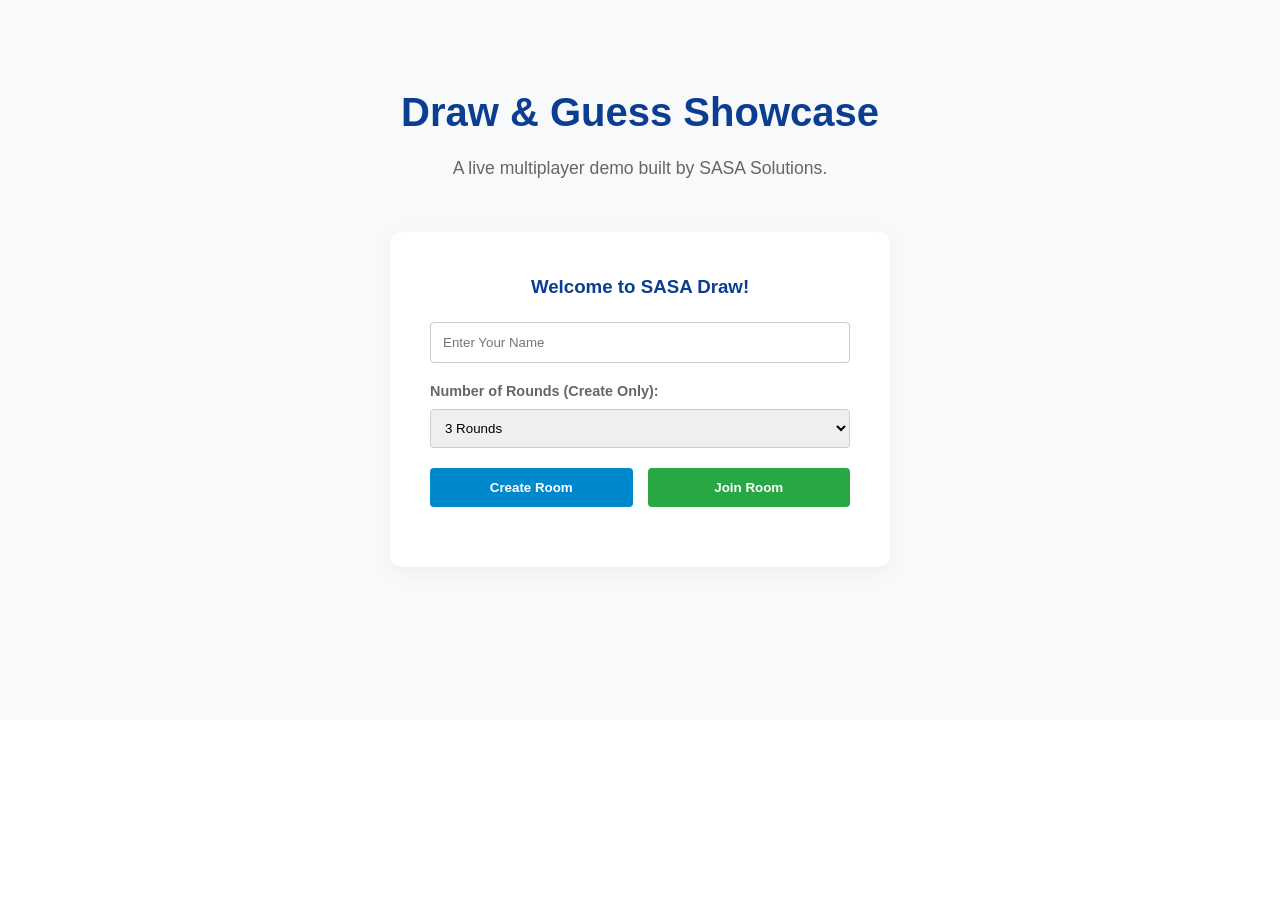
<file: game.html>
<!DOCTYPE html>
<html lang="en">
<head>
    <!-- Google tag (gtag.js) -->
<script async src="https://www.googletagmanager.com/gtag/js?id=G-H85WKNMF92"></script>
<script>
  window.dataLayer = window.dataLayer || [];
  function gtag(){dataLayer.push(arguments);}
  gtag('js', new Date());

  gtag('config', 'G-H85WKNMF92');
</script>
    <meta charset="UTF-8">
    <meta name="viewport" content="width=device-width, initial-scale=1.0">
    <title>SASA Solutions | Multiplayer Draw & Guess</title>
    <link rel="stylesheet" href="style.css">
    <link rel="stylesheet" href="https://cdnjs.cloudflare.com/ajax/libs/font-awesome/6.4.0/css/all.min.css">
</head>
<body>
    <!-- PASTE YOUR SASA SOLUTIONS NAVBAR HERE -->

    <section class="section-padding" style="background: var(--bg-light); min-height: 80vh;">
        <div class="container">
            <h2 class="section-title">Draw & Guess Showcase</h2>
            <p class="section-subtitle">A live multiplayer demo built by SASA Solutions.</p>
            
            <!-- Room Selection Lobby -->
            <div id="lobbyContainer" style="background: var(--white); padding: 40px; border-radius: 12px; box-shadow: 0 5px 20px rgba(0,0,0,0.05); max-width: 500px; margin: 0 auto; text-align: center;">
                <h3 style="color: var(--primary-color); margin-bottom: 20px;">Welcome to SASA Draw!</h3>
                
                <input type="text" id="playerNameInput" placeholder="Enter Your Name" class="form-input" style="width: 100%; padding: 12px; margin-bottom: 15px; border: 1px solid #ccc; border-radius: 4px;" required>
                
                <!-- Rounds Selector for Creating a Room -->
                <div style="margin-bottom: 20px; text-align: left;">
                    <label style="font-weight: bold; font-size: 0.9rem; color: var(--text-light);">Number of Rounds (Create Only):</label>
                    <select id="roundsInput" style="width: 100%; padding: 10px; border: 1px solid #ccc; border-radius: 4px; margin-top: 5px;">
                        <option value="1">1 Round</option>
                        <option value="2">2 Rounds</option>
                        <option value="3" selected>3 Rounds</option>
                        <option value="5">5 Rounds</option>
                    </select>
                </div>
                
                <div style="display: flex; gap: 15px; justify-content: center; margin-bottom: 20px;">
                    <button id="showCreateBtn" class="btn-primary" style="flex: 1;">Create Room</button>
                    <button id="showJoinBtn" class="btn-primary" style="flex: 1; background: #28a745;">Join Room</button>
                </div>

                <!-- Hidden Join Room Details -->
                <div id="joinRoomDetails" style="display: none; margin-top: 15px;">
                    <input type="text" id="roomIdInput" placeholder="Enter 4-Letter Room ID" style="width: 100%; padding: 12px; margin-bottom: 15px; border: 1px solid #ccc; border-radius: 4px; text-transform: uppercase;" maxlength="4">
                    <button id="joinSubmitBtn" class="btn-primary" style="width: 100%; background: #28a745;">Join Game Now</button>
                    <p id="joinError" style="color: red; margin-top: 10px; display: none;"></p>
                </div>
            </div>

            <!-- MAIN GAME -->
            <div id="mainGameContainer" class="game-container" style="display: none;">
                
                <!-- Header with Room ID and Timer -->
                <div style="width: 100%; display: flex; justify-content: space-between; align-items: center; margin-bottom: 10px; padding: 0 10px;">
                    <h3 style="color: var(--text-light); font-size: 1.2rem;">Room: <span id="displayRoomId" style="color: var(--primary-color); letter-spacing: 2px;"></span></h3>
                    <h3 style="color: #d9534f; font-size: 1.2rem;">Time: <span id="timerDisplay">--</span>s</h3>
                </div>

                <!-- Live Scoreboard -->
                <div id="scoreboard" style="width: 100%; display: flex; gap: 10px; justify-content: center; margin-bottom: 15px; flex-wrap: wrap;">
                    <!-- Player scores will be injected here automatically -->
                </div>

                <div id="wordSelectionArea" style="width: 100%; text-align: center; margin-bottom: 15px;">
                    <button id="startGameBtn" class="btn-primary" style="width: 100%; max-width: 300px; background: #ff9800;">Start Game Loop</button>
                    <div id="wordChoices" style="display: none; gap: 10px; justify-content: center; margin-top: 10px;"></div>
                    <h3 id="currentWordDisplay" style="color: var(--primary-color); display: none; margin-top: 10px;"></h3>
                </div>

                <div class="canvas-container">
                    <div class="toolbar">
                        <input type="color" id="colorPicker" value="#0b3d91">
                        <input type="range" id="brushSize" min="1" max="20" value="5">
                        <button id="clearBtn" class="btn-primary" style="padding: 5px 15px;">Clear Canvas</button>
                    </div>
                    <canvas id="gameCanvas" width="800" height="500"></canvas>
                </div>

                <div class="chat-container">
                    <ul id="messages"></ul>
                    <form id="chatForm">
                        <input id="chatInput" autocomplete="off" placeholder="Guess the word..." required />
                        <button type="submit" class="btn-primary" style="border-radius: 0 4px 4px 0;">Send</button>
                    </form>
                </div>

                <!-- NEW: Game Over Modal -->
                <div id="gameOverModal">
                    <div class="modal-content">
                        <h2 style="color: var(--primary-color); margin-bottom: 10px;">🏆 Game Over!</h2>
                        <h3 id="winnerDisplay" style="color: #28a745; margin-bottom: 20px;"></h3>
                        <ul id="finalScoresList" style="list-style: none; padding: 0; margin-bottom: 20px; font-size: 1.1rem; line-height: 1.8;"></ul>
                        <button id="closeModalBtn" class="btn-primary" style="width: 100%;">Close & Play Again</button>
                    </div>
                </div>

            </div>
        </div>
    </section>

    <!-- PASTE YOUR SASA SOLUTIONS FOOTER HERE -->

    <script src="https://cdn.socket.io/4.7.2/socket.io.min.js"></script>
    <script src="game.js"></script>
</body>
</html>
</file>
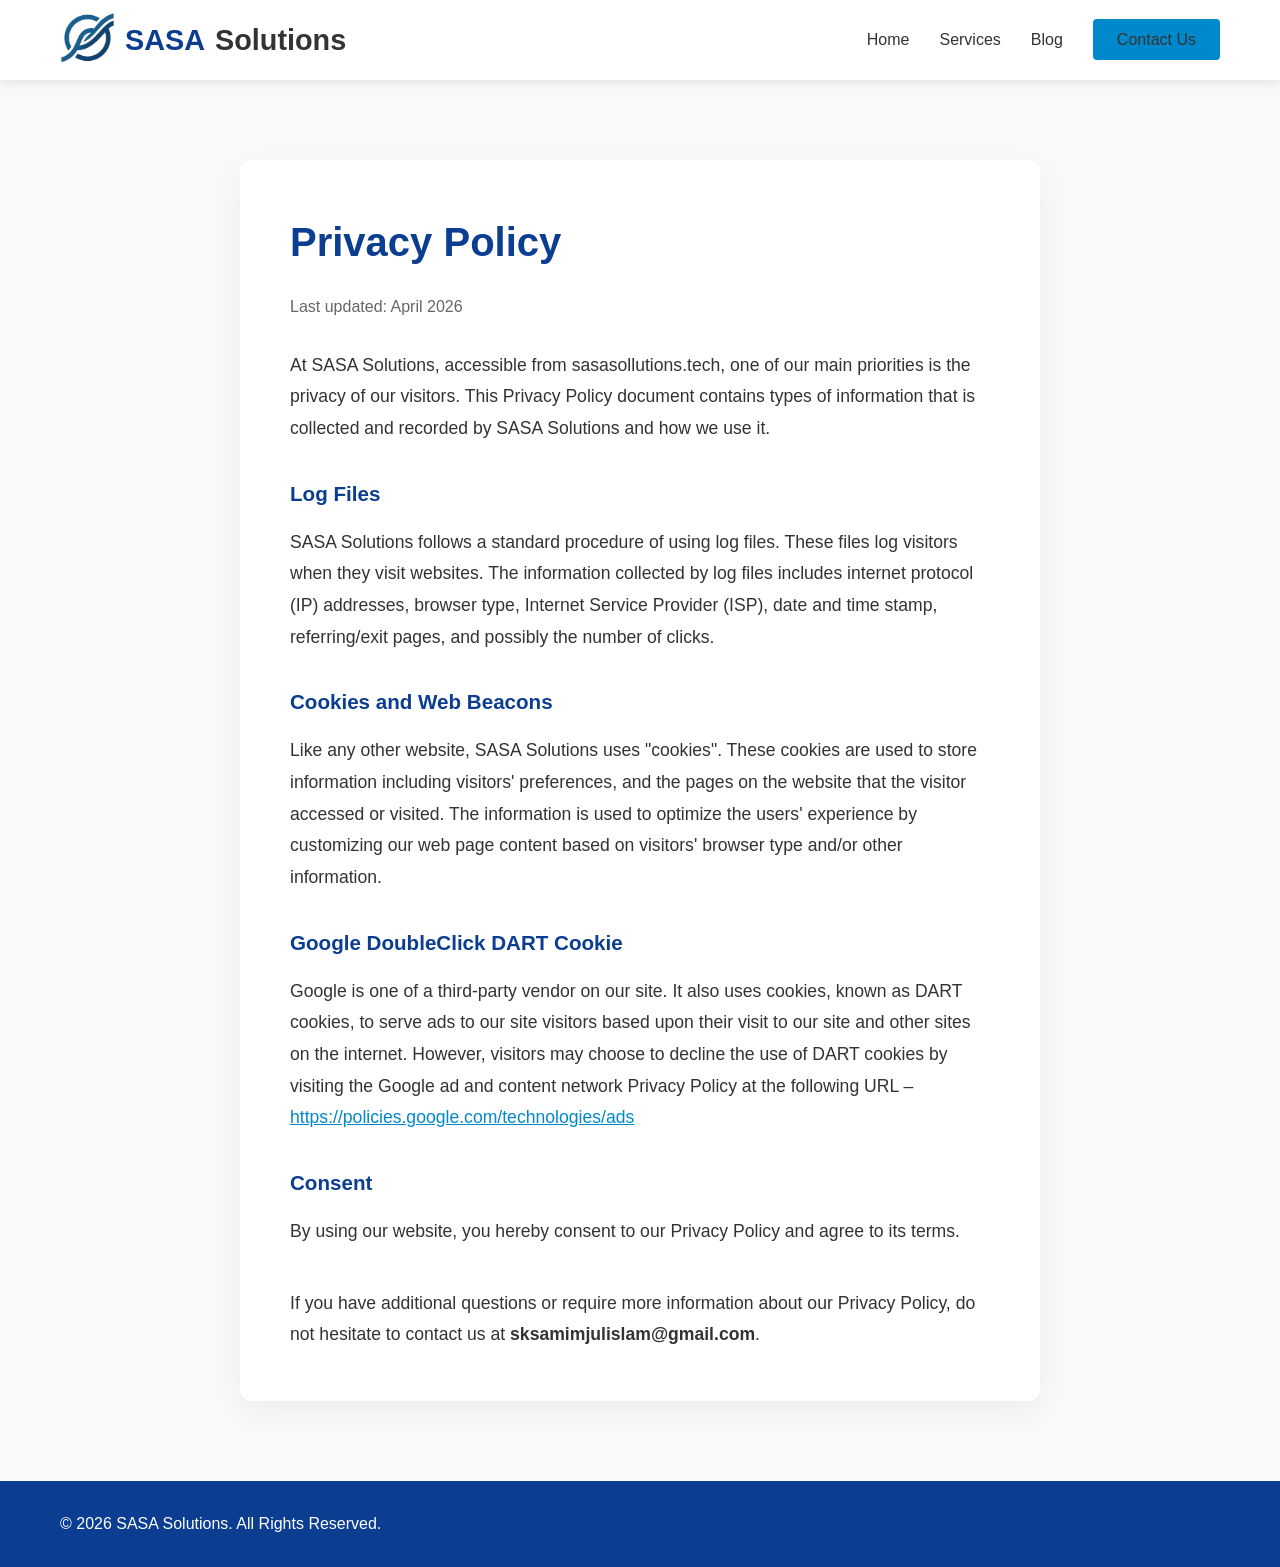
<file: privacy-policy.html>
<!DOCTYPE html>
<html lang="en">
<head>
    <!-- Google tag (gtag.js) -->
<script async src="https://www.googletagmanager.com/gtag/js?id=G-H85WKNMF92"></script>
<script>
  window.dataLayer = window.dataLayer || [];
  function gtag(){dataLayer.push(arguments);}
  gtag('js', new Date());

  gtag('config', 'G-H85WKNMF92');
</script>
    <meta charset="UTF-8">
    <meta name="viewport" content="width=device-width, initial-scale=1.0">
    <title>Privacy Policy | SASA Solutions</title>
    <link rel="stylesheet" href="style.css">
    <link rel="stylesheet" href="https://cdnjs.cloudflare.com/ajax/libs/font-awesome/6.4.0/css/all.min.css">
</head>
<body style="background: var(--bg-light);">

    <nav class="navbar">
        <div class="container nav-container">
            <a href="index.html" class="logo">
                <img src="sasalogo croped.png" alt="SASA Solutions Logo" class="logo-icon">
                <span>SASA</span> Solutions
            </a>
            <ul class="nav-links">
                <li><a href="index.html">Home</a></li>
                <li><a href="index.html#services">Services</a></li>
                <li><a href="index.html#blog">Blog</a></li>
                <li><a href="index.html#contact" class="btn-primary">Contact Us</a></li>
            </ul>
        </div>
    </nav>

    <section class="section-padding">
        <div class="container" style="max-width: 800px; background: var(--white); padding: 50px; border-radius: 12px; box-shadow: 0 10px 30px rgba(0,0,0,0.05);">
            <h1 style="color: var(--primary-color); margin-bottom: 20px; font-size: 2.5rem;">Privacy Policy</h1>
            <p style="color: var(--text-light); margin-bottom: 30px;">Last updated: April 2026</p>

            <div style="font-size: 1.1rem; line-height: 1.8; color: var(--text-dark);">
                <p style="margin-bottom: 15px;">At SASA Solutions, accessible from sasasollutions.tech, one of our main priorities is the privacy of our visitors. This Privacy Policy document contains types of information that is collected and recorded by SASA Solutions and how we use it.</p>

                <h3 style="color: var(--primary-color); margin: 30px 0 15px 0;">Log Files</h3>
                <p style="margin-bottom: 15px;">SASA Solutions follows a standard procedure of using log files. These files log visitors when they visit websites. The information collected by log files includes internet protocol (IP) addresses, browser type, Internet Service Provider (ISP), date and time stamp, referring/exit pages, and possibly the number of clicks.</p>

                <h3 style="color: var(--primary-color); margin: 30px 0 15px 0;">Cookies and Web Beacons</h3>
                <p style="margin-bottom: 15px;">Like any other website, SASA Solutions uses "cookies". These cookies are used to store information including visitors' preferences, and the pages on the website that the visitor accessed or visited. The information is used to optimize the users' experience by customizing our web page content based on visitors' browser type and/or other information.</p>

                <h3 style="color: var(--primary-color); margin: 30px 0 15px 0;">Google DoubleClick DART Cookie</h3>
                <p style="margin-bottom: 15px;">Google is one of a third-party vendor on our site. It also uses cookies, known as DART cookies, to serve ads to our site visitors based upon their visit to our site and other sites on the internet. However, visitors may choose to decline the use of DART cookies by visiting the Google ad and content network Privacy Policy at the following URL – <a href="https://policies.google.com/technologies/ads" target="_blank" style="color: var(--secondary-color);">https://policies.google.com/technologies/ads</a></p>

                <h3 style="color: var(--primary-color); margin: 30px 0 15px 0;">Consent</h3>
                <p style="margin-bottom: 15px;">By using our website, you hereby consent to our Privacy Policy and agree to its terms.</p>
                
                <p style="margin-top: 40px;">If you have additional questions or require more information about our Privacy Policy, do not hesitate to contact us at <strong>sksamimjulislam@gmail.com</strong>.</p>
            </div>
        </div>
    </section>

    <footer>
        <div class="container text-center">
            <p>&copy; 2026 SASA Solutions. All Rights Reserved.</p>
        </div>
    </footer>

</body>
</html>
</file>
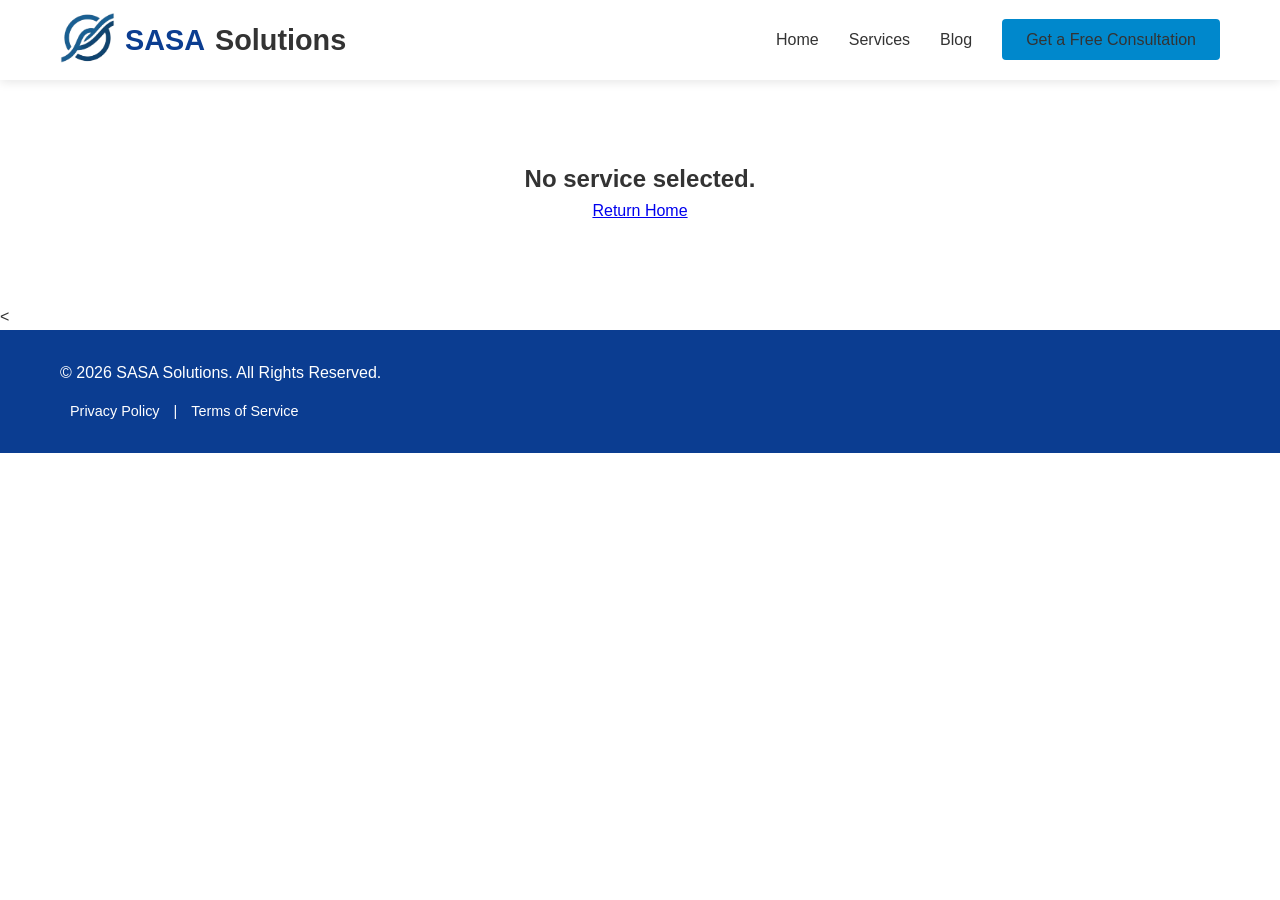
<file: service-details.html>
<!DOCTYPE html>
<html lang="en">
<head>
    
<!-- Google tag (gtag.js) -->
<script async src="https://www.googletagmanager.com/gtag/js?id=G-H85WKNMF92"></script>
<script>
  window.dataLayer = window.dataLayer || [];
  function gtag(){dataLayer.push(arguments);}
  gtag('js', new Date());

  gtag('config', 'G-H85WKNMF92');
</script>
    <meta charset="UTF-8">
    <meta name="viewport" content="width=device-width, initial-scale=1.0">
    <title>Service Details | SASA Solutions</title>
    <link rel="stylesheet" href="style.css">
    <link rel="stylesheet" href="https://cdnjs.cloudflare.com/ajax/libs/font-awesome/6.4.0/css/all.min.css">
</head>
<body>

    <nav class="navbar">
        <div class="container nav-container">
            <a href="index.html" class="logo">
                <img src="sasalogo croped.png" alt="SASA Solutions Logo" class="logo-icon">
                <span>SASA</span> Solutions
            </a>
            <ul class="nav-links">
                <li><a href="index.html">Home</a></li>
                <li><a href="index.html#services">Services</a></li>
                <li><a href="index.html#blog">Blog</a></li> <li><a href="index.html#contact" class="btn-primary">Get a Free Consultation</a></li>
            </ul>
        </div>
    </nav>

    <div id="dynamic-service-content">
        <div class="container section-padding" style="text-align: center;">
            <h2>Loading Service Details...</h2>
        </div>
    </div>

    <<footer>
        <div class="container text-center">
            <p>&copy; 2026 SASA Solutions. All Rights Reserved.</p>
            <div style="margin-top: 15px; font-size: 0.9rem;">
                <a href="privacy-policy.html" style="color: var(--white); text-decoration: none; margin: 0 10px;">Privacy Policy</a> | 
                <a href="terms.html" style="color: var(--white); text-decoration: none; margin: 0 10px;">Terms of Service</a>
            </div>
        </div>
    </footer>

    <script src="service-page.js"></script>
</body>
</html>
</file>
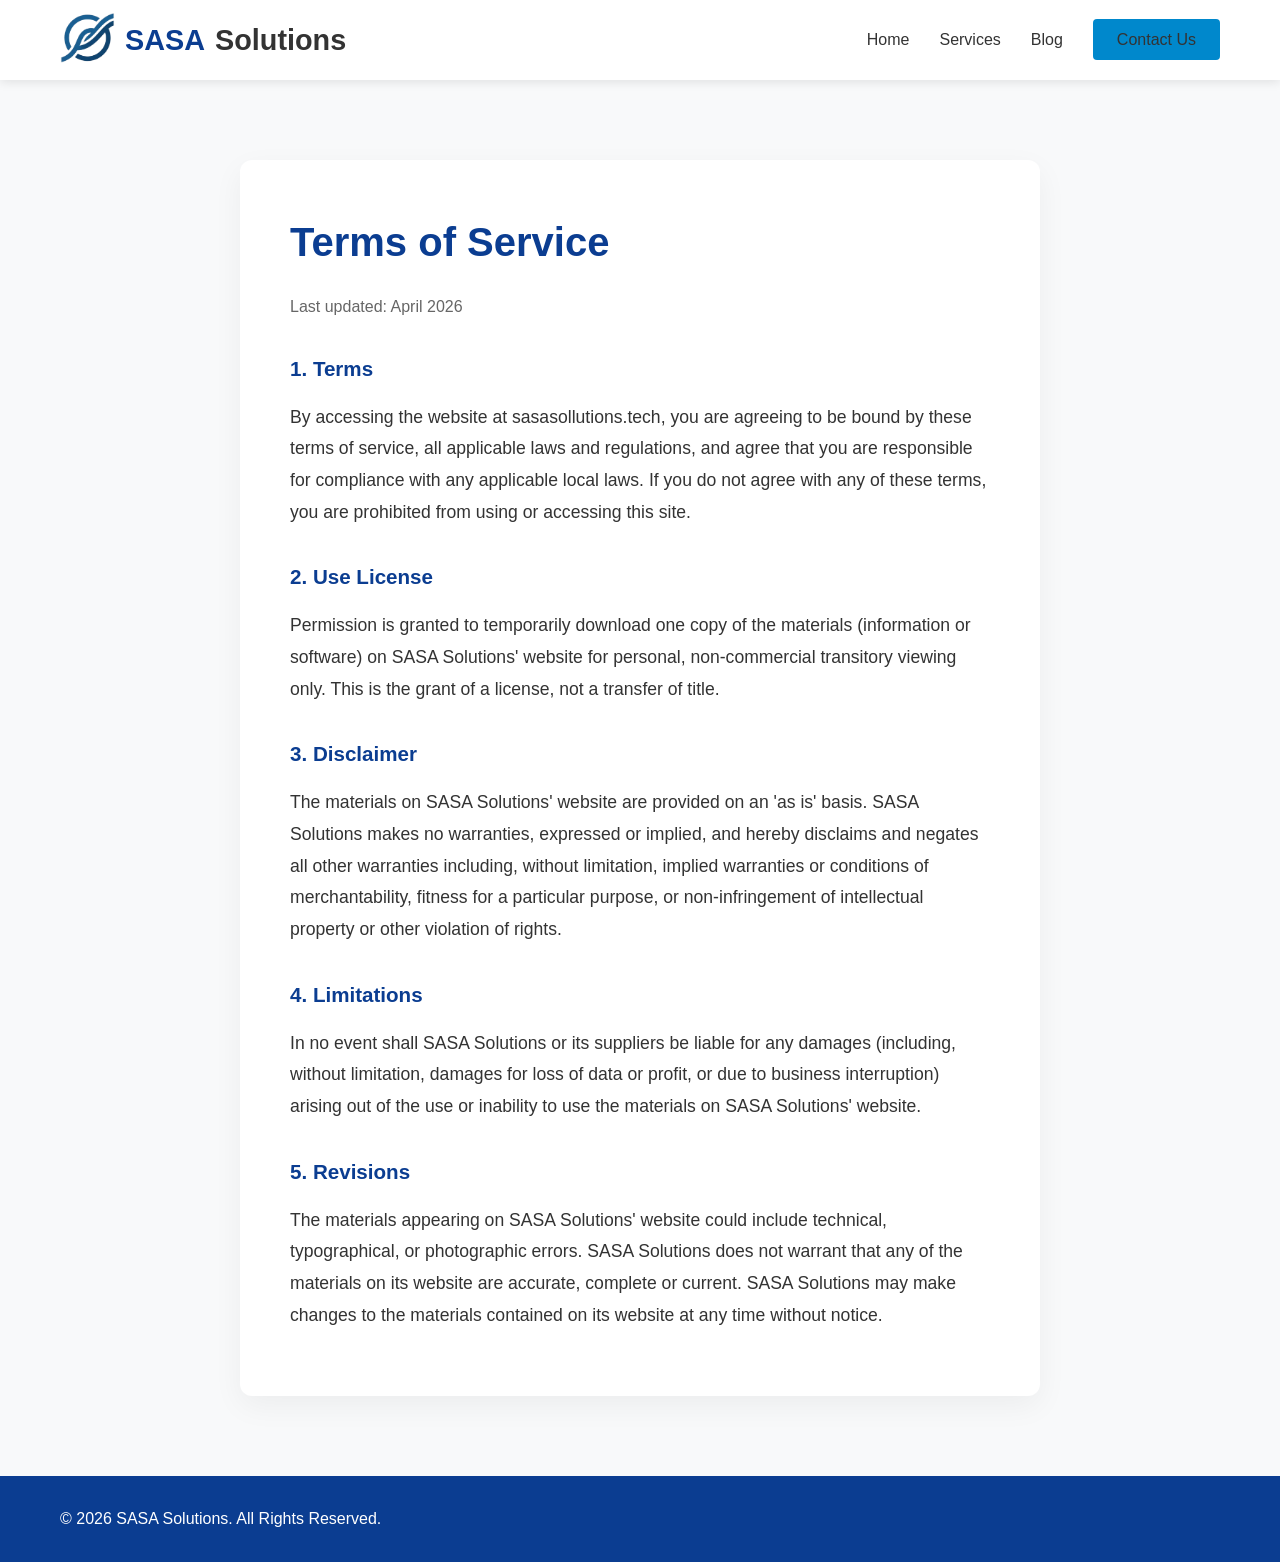
<file: terms.html>
<!DOCTYPE html>
<html lang="en">
<head>
    <!-- Google tag (gtag.js) -->
<script async src="https://www.googletagmanager.com/gtag/js?id=G-H85WKNMF92"></script>
<script>
  window.dataLayer = window.dataLayer || [];
  function gtag(){dataLayer.push(arguments);}
  gtag('js', new Date());

  gtag('config', 'G-H85WKNMF92');
</script>
    <meta charset="UTF-8">
    <meta name="viewport" content="width=device-width, initial-scale=1.0">
    <title>Terms of Service | SASA Solutions</title>
    <link rel="stylesheet" href="style.css">
    <link rel="stylesheet" href="https://cdnjs.cloudflare.com/ajax/libs/font-awesome/6.4.0/css/all.min.css">
</head>
<body style="background: var(--bg-light);">

    <nav class="navbar">
        <div class="container nav-container">
            <a href="index.html" class="logo">
                <img src="sasalogo croped.png" alt="SASA Solutions Logo" class="logo-icon">
                <span>SASA</span> Solutions
            </a>
            <ul class="nav-links">
                <li><a href="index.html">Home</a></li>
                <li><a href="index.html#services">Services</a></li>
                <li><a href="index.html#blog">Blog</a></li>
                <li><a href="index.html#contact" class="btn-primary">Contact Us</a></li>
            </ul>
        </div>
    </nav>

    <section class="section-padding">
        <div class="container" style="max-width: 800px; background: var(--white); padding: 50px; border-radius: 12px; box-shadow: 0 10px 30px rgba(0,0,0,0.05);">
            <h1 style="color: var(--primary-color); margin-bottom: 20px; font-size: 2.5rem;">Terms of Service</h1>
            <p style="color: var(--text-light); margin-bottom: 30px;">Last updated: April 2026</p>

            <div style="font-size: 1.1rem; line-height: 1.8; color: var(--text-dark);">
                <h3 style="color: var(--primary-color); margin: 30px 0 15px 0;">1. Terms</h3>
                <p style="margin-bottom: 15px;">By accessing the website at sasasollutions.tech, you are agreeing to be bound by these terms of service, all applicable laws and regulations, and agree that you are responsible for compliance with any applicable local laws. If you do not agree with any of these terms, you are prohibited from using or accessing this site.</p>

                <h3 style="color: var(--primary-color); margin: 30px 0 15px 0;">2. Use License</h3>
                <p style="margin-bottom: 15px;">Permission is granted to temporarily download one copy of the materials (information or software) on SASA Solutions' website for personal, non-commercial transitory viewing only. This is the grant of a license, not a transfer of title.</p>

                <h3 style="color: var(--primary-color); margin: 30px 0 15px 0;">3. Disclaimer</h3>
                <p style="margin-bottom: 15px;">The materials on SASA Solutions' website are provided on an 'as is' basis. SASA Solutions makes no warranties, expressed or implied, and hereby disclaims and negates all other warranties including, without limitation, implied warranties or conditions of merchantability, fitness for a particular purpose, or non-infringement of intellectual property or other violation of rights.</p>

                <h3 style="color: var(--primary-color); margin: 30px 0 15px 0;">4. Limitations</h3>
                <p style="margin-bottom: 15px;">In no event shall SASA Solutions or its suppliers be liable for any damages (including, without limitation, damages for loss of data or profit, or due to business interruption) arising out of the use or inability to use the materials on SASA Solutions' website.</p>

                <h3 style="color: var(--primary-color); margin: 30px 0 15px 0;">5. Revisions</h3>
                <p style="margin-bottom: 15px;">The materials appearing on SASA Solutions' website could include technical, typographical, or photographic errors. SASA Solutions does not warrant that any of the materials on its website are accurate, complete or current. SASA Solutions may make changes to the materials contained on its website at any time without notice.</p>
            </div>
        </div>
    </section>

    <footer>
        <div class="container text-center">
            <p>&copy; 2026 SASA Solutions. All Rights Reserved.</p>
        </div>
    </footer>

</body>
</html>
</file>
<file: style.css>
/* Base Styles & Reset */
* {
    margin: 0;
    padding: 0;
    box-sizing: border-box;
    font-family: 'Segoe UI', Tahoma, Geneva, Verdana, sans-serif;
}

:root {
    --primary-color: #0b3d91; 
    --secondary-color: #0088cc; 
    --text-dark: #333;
    --text-light: #666;
    --bg-light: #f8f9fa;
    --white: #ffffff;
}

html {
    scroll-behavior: smooth;
}

body {
    color: var(--text-dark);
    line-height: 1.6;
    cursor: auto;
}

.container {
    max-width: 1200px;
    margin: 0 auto;
    padding: 0 20px;
}

.section-padding {
    padding: 80px 0;
}

.section-title {
    text-align: center;
    font-size: 2.5rem;
    color: var(--primary-color);
    margin-bottom: 10px;
}

.section-subtitle {
    text-align: center;
    color: var(--text-light);
    margin-bottom: 50px;
    font-size: 1.1rem;
}

/* Buttons */
.btn-primary {
    background: var(--secondary-color);
    color: var(--white);
    padding: 12px 24px;
    text-decoration: none;
    border-radius: 4px;
    font-weight: bold;
    transition: background 0.3s ease;
    border: none;
    cursor: pointer;
}

.btn-primary:hover {
    background: var(--primary-color);
}

/* Navigation */
.navbar {
    background: var(--white);
    box-shadow: 0 2px 10px rgba(0,0,0,0.1);
    position: sticky;
    top: 0;
    z-index: 1000;
}

.nav-container {
    display: flex;
    justify-content: space-between;
    align-items: center;
    height: 80px;
}

/* Horizontal Alignment */
.logo {
    font-size: 1.8rem;
    font-weight: 800;
    text-decoration: none;
    color: var(--text-dark);
    display: flex; 
    align-items: center; 
    gap: 10px; 
}

.logo span {
    color: var(--primary-color);
}

/* Scales the logo perfectly without distortion */
.logo-icon {
    height: 55px; 
    width: auto; 
    object-fit: contain; 
    display: block; 
}

.nav-links {
    list-style: none;
    display: flex;
    align-items: center;
    gap: 30px;
}

.nav-links a {
    text-decoration: none;
    color: var(--text-dark);
    font-weight: 500;
    transition: color 0.3s ease;
}

.nav-links a:hover {
    color: var(--secondary-color);
}

.hamburger {
    display: none;
    font-size: 1.5rem;
    cursor: pointer;
}

/* Hero Section */
.hero {
    background: linear-gradient(rgba(11, 61, 145, 0.8), rgba(11, 61, 145, 0.9)), url('https://images.unsplash.com/photo-1451187580459-43490279c0fa?q=80&w=2072&auto=format&fit=crop') center/cover;
    height: 80vh;
    display: flex;
    align-items: center;
    text-align: center;
    color: var(--white);
}

.hero-content h1 {
    font-size: 3.5rem;
    margin-bottom: 20px;
    line-height: 1.2;
}

.hero-content p {
    font-size: 1.2rem;
    margin-bottom: 40px;
    max-width: 800px;
    margin-left: auto;
    margin-right: auto;
}

/* Services Grid */
.services {
    background: var(--bg-light);
}

.services-grid {
    display: grid;
    grid-template-columns: repeat(auto-fit, minmax(250px, 1fr));
    gap: 30px;
}

.service-card {
    background: var(--white);
    padding: 40px 30px;
    border-radius: 8px;
    text-align: center;
    box-shadow: 0 5px 15px rgba(0,0,0,0.05);
    transition: transform 0.3s ease;
    text-decoration: none;
    display: block; /* Ensures the whole card is clickable */
}

.service-card:hover {
    transform: translateY(-10px);
}

.service-card i {
    font-size: 3rem;
    color: var(--secondary-color);
    margin-bottom: 20px;
}

.service-card h3 {
    margin-bottom: 15px;
    color: var(--primary-color);
}

/* Contact Section */
.contact-container {
    display: grid;
    grid-template-columns: 1fr 1fr;
    gap: 50px;
    align-items: center;
}

.contact-text h2 {
    font-size: 2.5rem;
    color: var(--primary-color);
    margin-bottom: 20px;
}

.contact-info {
    margin-top: 30px;
}

.contact-info p {
    margin-bottom: 10px;
    font-size: 1.1rem;
}

.contact-info i {
    color: var(--secondary-color);
    margin-right: 10px;
}

.contact-form form {
    display: flex;
    flex-direction: column;
    gap: 15px;
    background: var(--bg-light);
    padding: 40px;
    border-radius: 8px;
}

.contact-form input,
.contact-form textarea {
    width: 100%;
    padding: 15px;
    border: 1px solid #ddd;
    border-radius: 4px;
    font-size: 1rem;
}

.contact-form input:focus,
.contact-form textarea:focus {
    outline: none;
    border-color: var(--secondary-color);
}

.submit-btn {
    width: 100%;
    font-size: 1.1rem;
}

/* About Journey Section - Half Thickness */
.about-container {
    display: flex;
    gap: 30px; 
    align-items: center;
    background: var(--white);
    padding: 25px 40px; 
    border-radius: 12px;
    box-shadow: 0 5px 20px rgba(0,0,0,0.05);
}

.about-image {
    flex: 0 0 auto; 
}

.about-image img {
    width: 100%;
    max-width: 200px; 
    border-radius: 50%; 
    box-shadow: 0 5px 15px rgba(0,0,0,0.1);
    display: block;
}

.about-text {
    flex: 1;
}

.about-text p {
    margin-bottom: 10px; 
    font-size: 1rem; 
}

/* Featured Blog Section */
.featured-blog {
    display: flex;
    align-items: center;
    gap: 40px;
    background: var(--white);
    padding: 40px;
    border-radius: 12px;
    box-shadow: 0 5px 20px rgba(0,0,0,0.05);
}
.featured-text {
    flex: 1;
}
.featured-image {
    flex: 1;
}
.featured-image img {
    width: 100%;
    border-radius: 8px;
    object-fit: cover;
}
.blog-tag {
    background: var(--secondary-color);
    color: var(--white);
    padding: 5px 12px;
    border-radius: 20px;
    font-size: 0.8rem;
    font-weight: bold;
    text-transform: uppercase;
}
.featured-text h3 {
    font-size: 2rem;
    color: var(--primary-color);
    margin: 15px 0;
}
.read-more {
    display: inline-block;
    margin-top: 15px;
    color: var(--secondary-color);
    font-weight: bold;
    text-decoration: none;
}

/* UPDATED: Load More Articles Grid with Images */
.article-grid {
    display: grid;
    grid-template-columns: 1fr;
    gap: 20px;
    margin-top: 40px;
}

/* Update the existing mini-article class to align items to the top */
.mini-article {
    display: flex; 
    align-items: flex-start; /* CHANGED: Keeps the image at the top when expanded */
    justify-content: space-between;
    gap: 30px;
    background: var(--white);
    padding: 25px;
    border-radius: 8px;
    border-left: 4px solid var(--secondary-color);
    box-shadow: 0 2px 10px rgba(0,0,0,0.03);
}

/* Add these NEW classes for the inline expansion */
.full-content {
    display: none; /* Hidden by default */
    margin-top: 15px;
    padding-top: 15px;
    border-top: 1px dashed #ccc; /* Creates a nice visual separator */
    color: var(--text-dark);
}

.full-content p {
    margin-bottom: 15px; /* Spaces out your paragraphs */
}

.mini-article-content {
    flex: 1; /* Allows text to take up the remaining space */
}

.mini-article h4 {
    color: var(--primary-color);
    font-size: 1.3rem;
    margin-bottom: 10px;
}

.mini-article-img {
    width: 150px; /* Fixed width for the thumbnail */
    height: 100px; /* Fixed height */
    object-fit: cover; /* Prevents the image from stretching */
    border-radius: 6px;
    box-shadow: 0 4px 10px rgba(0,0,0,0.1);
}

/* Expand Button */
.expand-btn {
    background: none;
    border: none;
    font-size: 2.5rem;
    color: var(--secondary-color);
    cursor: pointer;
    display: block;
    margin: 40px auto 0;
    transition: transform 0.3s ease;
}
.expand-btn:hover {
    transform: translateY(5px); /* Makes the arrow bounce down when hovered */
}

/* Footer */
footer {
    background: var(--primary-color);
    color: var(--white);
    padding: 30px 0;
}

/* UPDATED: Responsive Design for Mobile Devices */
@media (max-width: 768px) {
    .nav-links {
        display: none; 
    }
    .hamburger {
        display: block;
    }
    .hero-content h1 {
        font-size: 2.5rem;
    }
    .contact-container {
        grid-template-columns: 1fr;
    }
    .about-container {
        flex-direction: column;
        text-align: center;
        padding: 30px 20px;
    }
    .about-text h2 {
        text-align: center !important;
    }
    .featured-blog {
        flex-direction: column-reverse; 
    }
    .mini-article {
        flex-direction: column-reverse; /* Stacks text under the image on small screens */
        text-align: center;
    }
    .mini-article-img {
        width: 100%;
        height: 180px;
    }
}



.game-container { display: flex; flex-wrap: wrap; gap: 20px; background: var(--white); padding: 20px; border-radius: 12px; box-shadow: 0 5px 20px rgba(0,0,0,0.05); justify-content: center; cursor: url('https://img.icons8.com/color/24/000000/pencil.png') 0 24, crosshair !important;}
.canvas-container { flex: 1; min-width: 300px; }
.toolbar { margin-bottom: 15px; display: flex; gap: 15px; align-items: center; }
#gameCanvas {
    width: 100%;
    max-width: 800px;
    border: 2px solid #ddd;
    border-radius: 8px;
    background-color: var(--white);
    box-shadow: inset 0 0 10px rgba(0,0,0,0.02);
    touch-action: none;
    /* This tells the browser: ONLY use the pencil when hovering directly over this exact element */
    cursor: url('https://img.icons8.com/color/24/000000/pencil.png') 0 24, crosshair !important;
}
.chat-container { width: 100%; max-width: 350px; display: flex; flex-direction: column; border: 2px solid #ddd; border-radius: 8px; background: #fdfdfd; }
#messages { list-style-type: none; margin: 0; padding: 15px; flex-grow: 1; overflow-y: auto; height: 400px; }
#messages li { padding: 8px 12px; margin-bottom: 5px; background: #f1f1f1; border-radius: 4px; }
#messages li:nth-child(odd) { background: #e9f2f9; }
#chatForm { display: flex; border-top: 2px solid #ddd; }
#chatInput { flex-grow: 1; padding: 12px; border: none; border-radius: 0 0 0 8px; }
#chatInput:focus { outline: none; background: #f8f9fa; }

/* --- GAME OVER MODAL --- */
#gameOverModal {
    position: fixed;
    top: 0; left: 0; width: 100%; height: 100%;
    background: rgba(0,0,0,0.7);
    display: none;
    justify-content: center;
    align-items: center;
    z-index: 1000;
    backdrop-filter: blur(5px);
}

.modal-content {
    background: white;
    padding: 30px;
    border-radius: 12px;
    text-align: center;
    max-width: 400px;
    width: 90%;
    box-shadow: 0 10px 25px rgba(0,0,0,0.2);
    animation: popIn 0.3s ease-out;
}

@keyframes popIn {
    from { transform: scale(0.8); opacity: 0; }
    to { transform: scale(1); opacity: 1; }
}
</file>
